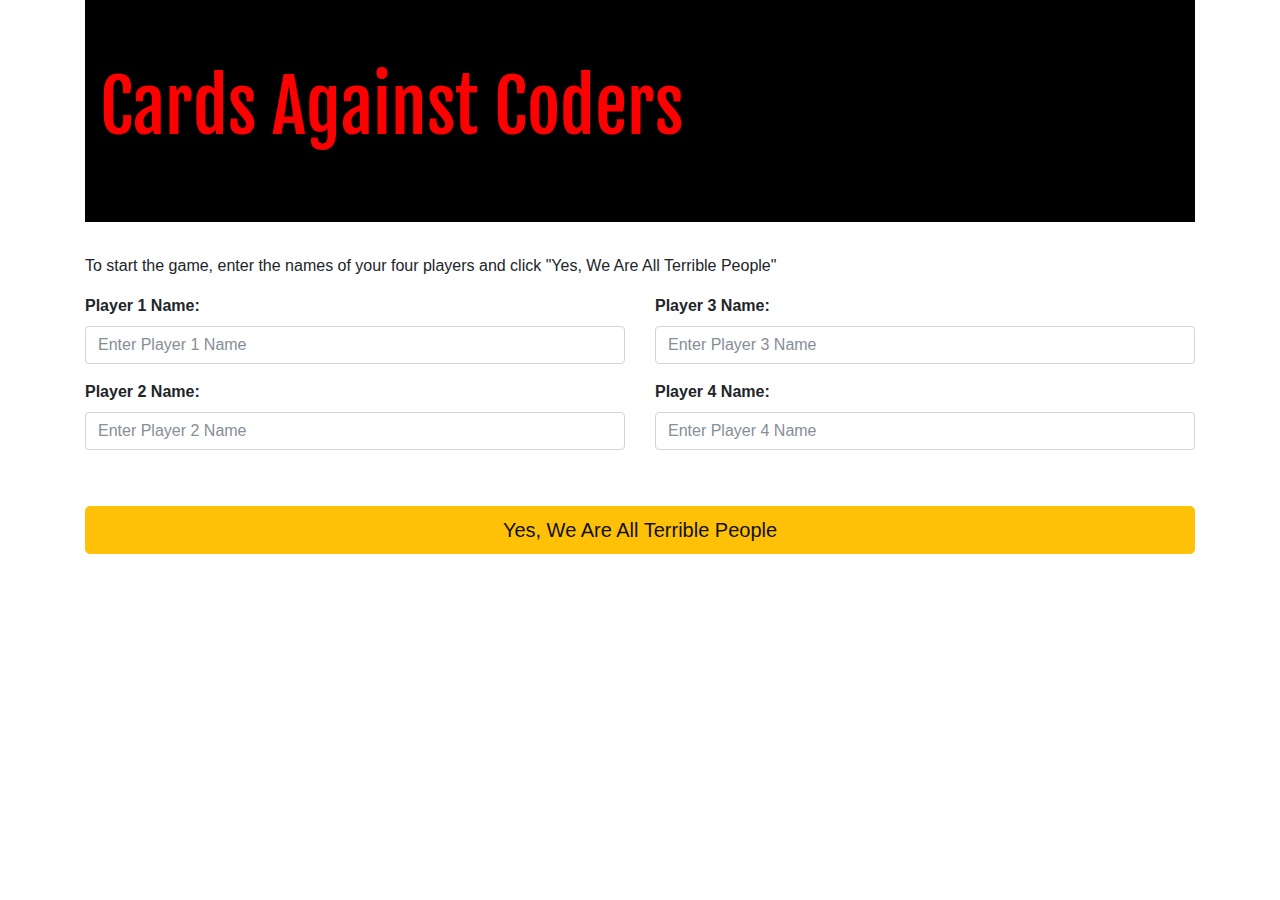
<file: index.html>
<!DOCTYPE html>
<html>
  <head>
    <link rel="stylesheet" href="css/bootstrap.css" type="text/css">
    <link rel="stylesheet" href="css/styles.css" type="text/css">
    <link href="https://fonts.googleapis.com/css?family=Titan+One" rel="stylesheet">
    <link href="https://fonts.googleapis.com/css?family=Fjalla+One" rel="stylesheet">
    <script type="text/javascript" src="js/jquery-3.2.1.js"></script>
    <script type="text/javascript" src="js/scripts.js"></script>
    <title>Cards Against Coders</title>
  </head>
  <body>
    <div class="container">
      <div class="jumbotron jumbotron-fluid">
        <div class="container">
          <h1 class="display-3">Cards Against Coders</h1>
        </div><!--jumbo container-->
      </div><!--jumbotron-->
    </div>
    <div class="container" id="load">
      <div id="start-view">
      <p class="body-text">To start the game, enter the names of your four players and click "Yes, We Are All Terrible People"</p>
        <form id="player-name">
          <div class="row">
            <div class="col">
              <div class="form-group">
                <label for="player1-name"><strong>Player 1 Name:</strong> </label>
                <input type="text" class="form-control" id="player1-name" placeholder="Enter Player 1 Name">
              </div>
              <div class="form-group">
                <label for="player2-name"><strong>Player 2 Name:</strong></label>
                <input type="text" class="form-control" id="player2-name" placeholder="Enter Player 2 Name">
              </div>
            </div>
            <div class="col">
              <div class="form-group">
                <label for="player3-name"><strong>Player 3 Name:</strong> </label>
                <input type="text" class="form-control" id="player3-name" placeholder="Enter Player 3 Name">
              </div>
              <div class="form-group">
                <label for="player4-name"><strong>Player 4 Name:</strong> </label>
                <input type="text" class="form-control" id="player4-name" placeholder="Enter Player 4 Name">
              </div>
            </div>
          </div>
          <button type="submit" id="start-game" class="btn btn-warning btn-lg btn-block">Yes, We Are All Terrible People</button>
        </form>
      </div><!--close start-->
    </div>

    <div class="container" id="game">
      <div id="score">
        <h3><center>Player Scoreboard</center></h3>
        <ul id="horizontal-list">
          <li class="score">Score for <span id="player-name-one"></span>: <span id="player1-score"></span></li>
          <li class="score">Score for <span id="player-name-two"></span>: <span id="player2-score"></span></li>
          <li class="score">Score for <span id="player-name-three"></span>: <span id="player3-score"></span></li>
          <li class="score">Score for <span id="player-name-four"></span>: <span id="player4-score"></span></li>
        </ul>
      </div><!--close score ID-->
      <div id="play-turn">
        <p class="body-text">Before we get started, all your players are over 18 and not easily offended, right? RIGHT?</p>
        <button class="btn btn-warning btn-block btn-lg" type="button" id="button-black-card-draw">Great, let's get started</button>
        <a href="sorry.html" class="btn btn-outline-warning btn-lg btn-block active" role="button">Actually, I'm a kid and/or easily offended</a></button>
      </div>
      <div id="black-card-draw">
        <div class="card black-card">
          <div class="card-body">
            <h5 class="black-card-title">Cards Against Coders</h5>
            <p class="card-text"><span id="black-card-content">Some text goes here</span></p>
          </div>
        </div>
      </div><!--close black card draw-->

      <div id="round-start-view">
        <button id="round-start" class="btn btn-warning btn-block btn-lg" type="button">That's your black card, let's draw some white cards!</button>
      </div>

      <div id="player-hand-view">
        <form id="player1-hand">
          <h2><span id="player1-name-display"></span>, pick your card</h2>
            <div class="row">
            <div class="card-deck">
              <div class="card whitecard">
                <div class="card-body">
                  <h4 class="card-title"><span id="player1-card-content-one">Card title</span></h4>
                  <div class="form-check">
                  <label class="form-check-label">
                    <input class="form-check-input" id="player1-one-card" type="radio" name="player1-hand">
                    Play this card
                  </label>
                </div>
                </div>
              </div>
              <div class="card whitecard">
                <div class="card-body">
                  <h4 class="card-title"><span id="player1-card-content-two">Card title</span></h4>
                  <div class="form-check">
                  <label class="form-check-label">
                    <input class="form-check-input" id="player1-two-card" type="radio" name="player1-hand">
                    Play this card
                  </label>
                </div>
                </div>
              </div>
              <div class="card whitecard">
                <div class="card-body">
                  <h4 class="card-title"><span id="player1-card-content-three">Card title</span></h4>
                  <div class="form-check">
                  <label class="form-check-label">
                    <input class="form-check-input" id="player1-three-card" type="radio" name="player1-hand">
                    Play this card
                  </label>
                </div>
              </div>
            </div>
            </div><!--card deck-->
          </div><!--top row of white cards-->
          <div class="row">

            <div class="card-deck">
              <div class="card whitecard">
                <div class="card-body">
                  <h4 class="card-title"><span id="player1-card-content-four">Card title</span></h4>
                  <div class="form-check">
                  <label class="form-check-label">
                    <input class="form-check-input" id="player1-four-card" type="radio" name="player1-hand">
                    Play this card
                  </label>
                  </div><!--formcheck-->
                </div><!--card body-->
              </div><!--card-->
              <div class="card whitecard">
                <div class="card-body">
                  <h4 class="card-title"><span id="player1-card-content-five">Card title</span></h4>
                  <div class="form-check">
                  <label class="form-check-label">
                    <input class="form-check-input" id="player1-five-card" type="radio" name="player1-hand">
                    Play this card
                  </label>
                </div><!--form check-->
              </div><!--card body-->
            </div><!--card-->
            <div class="card whitecard">
              <div class="card-body">
                <h4 class="card-title"><span id="player1-card-content-six">Card title</span></h4>
                <div class="form-check">
                <label class="form-check-label">
                  <input class="form-check-input" id="player1-six-card" type="radio" name="player1-hand">
                  Play this card
                </label>
                </div><!--form check-->
              </div><!--card body-->
            </div><!--card-->
          </div><!--card deck-->
          </div><!--end of bottom row-->
          <button type="submit" class="btn btn-warning btn-lg btn-block">Play that card you just picked</button>
        </form>
        <form id="player2-hand">
          <h2><span id="player2-name-display"></span>, pick your card</h2>
            <div class="row">

            <div class="card-deck">
              <div class="card whitecard">
                <div class="card-body">
                  <h4 class="card-title"><span id="player2-card-content-one">Card title</span></h4>
                  <div class="form-check">
                  <label class="form-check-label">
                    <input class="form-check-input" id="player2-one-card" type="radio" name="player2-hand">
                    Play this card
                  </label>
                </div>
                </div>
              </div>
              <div class="card whitecard">
                <div class="card-body">
                  <h4 class="card-title"><span id="player2-card-content-two">Card title</span></h4>
                  <div class="form-check">
                  <label class="form-check-label">
                    <input class="form-check-input" id="player2-two-card" type="radio" name="player2-hand">
                    Play this card
                  </label>
                </div>
                </div>
              </div>
              <div class="card whitecard">
                <div class="card-body">
                  <h4 class="card-title"><span id="player2-card-content-three">Card title</span></h4>
                  <div class="form-check">
                  <label class="form-check-label">
                    <input class="form-check-input" id="player2-three-card" type="radio" name="player2-hand">
                    Play this card
                  </label>
                </div>
              </div>
            </div>
            </div><!--card deck-->
          </div><!--top row of white cards-->
          <div class="row">

            <div class="card-deck">
              <div class="card whitecard">
                <div class="card-body">
                  <h4 class="card-title"><span id="player2-card-content-four">Card title</span></h4>
                  <div class="form-check">
                  <label class="form-check-label">
                    <input class="form-check-input" id="player2-four-card" type="radio" name="player2-hand">
                    Play this card
                  </label>
                  </div><!--formcheck-->
                </div><!--card body-->
              </div><!--card-->
              <div class="card whitecard">
                <div class="card-body">
                  <h4 class="card-title"><span id="player2-card-content-five">Card title</span></h4>
                  <div class="form-check">
                  <label class="form-check-label">
                    <input class="form-check-input" id="player2-five-card" type="radio" name="player2-hand">
                    Play this card
                  </label>
                </div><!--form check-->
              </div><!--card body-->
            </div><!--card-->
            <div class="card whitecard">
              <div class="card-body">
                <h4 class="card-title"><span id="player2-card-content-six">Card title</span></h4>
                <div class="form-check">
                <label class="form-check-label">
                  <input class="form-check-input" id="player2-six-card" type="radio" name="player2-hand">
                  Play this card
                </label>
                </div><!--form check-->
              </div><!--card body-->
            </div><!--card-->
          </div><!--card deck-->

          </div><!--end of bottom row-->
          <button type="submit" class="btn btn-warning btn-lg btn-block">Play that card you just picked</button>
        </form>
        <form id="player3-hand">
          <h2><span id="player3-name-display"></span>, pick your card</h2>
            <div class="row">

            <div class="card-deck">
              <div class="card whitecard">
                <div class="card-body">
                  <h4 class="card-title"><span id="player3-card-content-one">Card title</span></h4>
                  <div class="form-check">
                  <label class="form-check-label">
                    <input class="form-check-input" id="player3-one-card" type="radio" name="player3-hand">
                    Play this card
                  </label>
                </div>
                </div>
              </div>
              <div class="card whitecard">
                <div class="card-body">
                  <h4 class="card-title"><span id="player3-card-content-two">Card title</span></h4>
                  <div class="form-check">
                  <label class="form-check-label">
                    <input class="form-check-input" id="player3-two-card" type="radio" name="player3-hand">
                    Play this card
                  </label>
                </div>
                </div>
              </div>
              <div class="card whitecard">
                <div class="card-body">
                  <h4 class="card-title"><span id="player3-card-content-three">Card title</span></h4>
                  <div class="form-check">
                  <label class="form-check-label">
                    <input class="form-check-input" id="player3-three-card"type="radio" name="player3-hand">
                    Play this card
                  </label>
                </div>
              </div>
            </div>
            </div><!--card deck-->
          </div><!--top row of white cards-->
          <div class="row">

            <div class="card-deck">
              <div class="card whitecard">
                <div class="card-body">
                  <h4 class="card-title"><span id="player3-card-content-four">Card title</span></h4>
                  <div class="form-check">
                  <label class="form-check-label">
                    <input class="form-check-input" id="player3-four-card" type="radio" name="player3-hand">
                    Play this card
                  </label>
                  </div><!--formcheck-->
                </div><!--card body-->
              </div><!--card-->
              <div class="card whitecard">
                <div class="card-body">
                  <h4 class="card-title"><span id="player3-card-content-five">Card title</span></h4>
                  <div class="form-check">
                  <label class="form-check-label">
                    <input class="form-check-input" id="player3-five-card" type="radio" name="player3-hand">
                    Play this card
                  </label>
                </div><!--form check-->
              </div><!--card body-->
            </div><!--card-->
            <div class="card whitecard">
              <div class="card-body">
                <h4 class="card-title"><span id="player3-card-content-six">Card title</span></h4>
                <div class="form-check">
                <label class="form-check-label">
                  <input class="form-check-input" id="player3-six-card" type="radio" name="player3-hand">
                  Play this card
                </label>
                </div><!--form check-->
              </div><!--card body-->
            </div><!--card-->
          </div><!--card deck-->

          </div><!--end of bottom row-->
          <button type="submit" id="play-your-card" class="btn btn-warning btn-lg btn-block">Play that card you just picked</button>
        </form>
        <form id="player4-hand">
          <h2><span id="player4-name-display"></span>, pick your card</h2>
            <div class="row">

            <div class="card-deck">
              <div class="card whitecard">
                <div class="card-body">
                  <h4 class="card-title"><span id="player4-card-content-one">Card title</span></h4>
                  <div class="form-check">
                  <label class="form-check-label">
                    <input class="form-check-input" id="player4-one-card" type="radio" name="player4-hand">
                    Play this card
                  </label>
                </div>
                </div>
              </div>
              <div class="card whitecard">
                <div class="card-body">
                  <h4 class="card-title"><span id="player4-card-content-two">Card title</span></h4>
                  <div class="form-check">
                  <label class="form-check-label">
                    <input class="form-check-input" id="player4-two-card" type="radio" name="player4-hand">
                    Play this card
                  </label>
                </div>
                </div>
              </div>
              <div class="card whitecard">
                <div class="card-body">
                  <h4 class="card-title"><span id="player4-card-content-three">Card title</span></h4>
                  <div class="form-check">
                  <label class="form-check-label">
                    <input class="form-check-input" id="player4-three-card" type="radio" name="player4-hand">
                    Play this card
                  </label>
                </div>
              </div>
            </div>
            </div><!--card deck-->
          </div><!--top row of white cards-->
          <div class="row">

            <div class="card-deck">
              <div class="card whitecard">
                <div class="card-body">
                  <h4 class="card-title"><span id="player4-card-content-four">Card title</span></h4>
                  <div class="form-check">
                  <label class="form-check-label">
                    <input class="form-check-input" id="player4-four-card" type="radio" name="player4-hand">
                    Play this card
                  </label>
                  </div><!--formcheck-->
                </div><!--card body-->
              </div><!--card-->
              <div class="card whitecard">
                <div class="card-body">
                  <h4 class="card-title"><span id="player4-card-content-five">Card title</span></h4>
                  <div class="form-check">
                  <label class="form-check-label">
                    <input class="form-check-input" id="player4-five-card"type="radio" name="player4-hand">
                    Play this card
                  </label>
                </div><!--form check-->
              </div><!--card body-->
            </div><!--card-->
            <div class="card whitecard">
              <div class="card-body">
                <h4 class="card-title"><span id="player4-card-content-six">Card title</span></h4>
                <div class="form-check">
                <label class="form-check-label">
                  <input class="form-check-input" id="player4-six-card" type="radio" name="player4-hand">
                  Play this card
                </label>
                </div><!--form check-->
              </div><!--card body-->
            </div><!--card-->
          </div><!--card deck-->

          </div><!--end of bottom row-->
          <button type="submit" id="play-your-card" class="btn btn-warning btn-lg btn-block">Play that card you just picked</button>
        </form>
      </div><!--close player hand-->

      <div id="winner-pick-view">
        <form id="winner-pick">
          <div class="row">
            <div class="card-deck">
              <div class="card hide" id="card-one">
                <div class="card-body">
                  <h4 class="card-title"><span id="played-white-card-one">Card title</span></h4>
                  <div class="form-check">
                  <label class="form-check-label">
                    <input class="form-check-input" type="radio" name="player-hand-selected" value="1">
                    Play this card
                  </label>
                  </div><!--formcheck-->
                </div><!--card body-->
              </div><!--card-->
              <div class="card hide" id="card-two">
                <div class="card-body">
                  <h4 class="card-title"><span id="played-white-card-two">Card title</span></h4>
                  <div class="form-check">
                  <label class="form-check-label">
                    <input class="form-check-input" type="radio" name="player-hand-selected" value="2">
                    Play this card
                  </label>
                </div><!--form check-->
              </div><!--card body-->
            </div><!--card-->
            <div class="card hide" id="card-three">
              <div class="card-body">
                <h4 class="card-title"><span id="played-white-card-three">Card title</span></h4>
                <div class="form-check">
                <label class="form-check-label">
                  <input class="form-check-input" type="radio" name="player-hand-selected" value="3">
                  Play this card
                </label>
                </div><!--form check-->
              </div><!--card body-->
            </div><!--card-->
            <div class="card hide" id="card-four">
              <div class="card-body">
                <h4 class="card-title"><span id="played-white-card-four">Card title</span></h4>
                <div class="form-check">
                <label class="form-check-label">
                  <input class="form-check-input" type="radio" name="player-hand-selected" value="4">
                  Play this card
                </label>
                </div><!--form check-->
              </div><!--card body-->
            </div><!--card-->
          </div><!--card deck-->

          </div><!--end of bottom row-->
          <button type="submit" id="judge-your-card" class="btn btn-warning btn-lg btn-block">Black card holder - pick your winner</button>
        </form>
      </div><!--close winner pick-->

      <div class="hooray">
       <img src="img/winner.gif" alt="Gif of SNL news skit with Angela Merkel cheering 'I am the winner'." id="SNL">
       <p id="winner-declaration">It looks like <span id="winner-name"></span> is the winner! Try harder next time, <span id="losers"></span>!</p>
      </div>

      <br>
      <div id="play-next-round-view">
        <button type="button" id="play-next-round" class="btn btn-warning btn-lg btn-block">Play The Next Hand</button>
      </div>
    </div><!--close container-->
  </body>
</html>
</file>
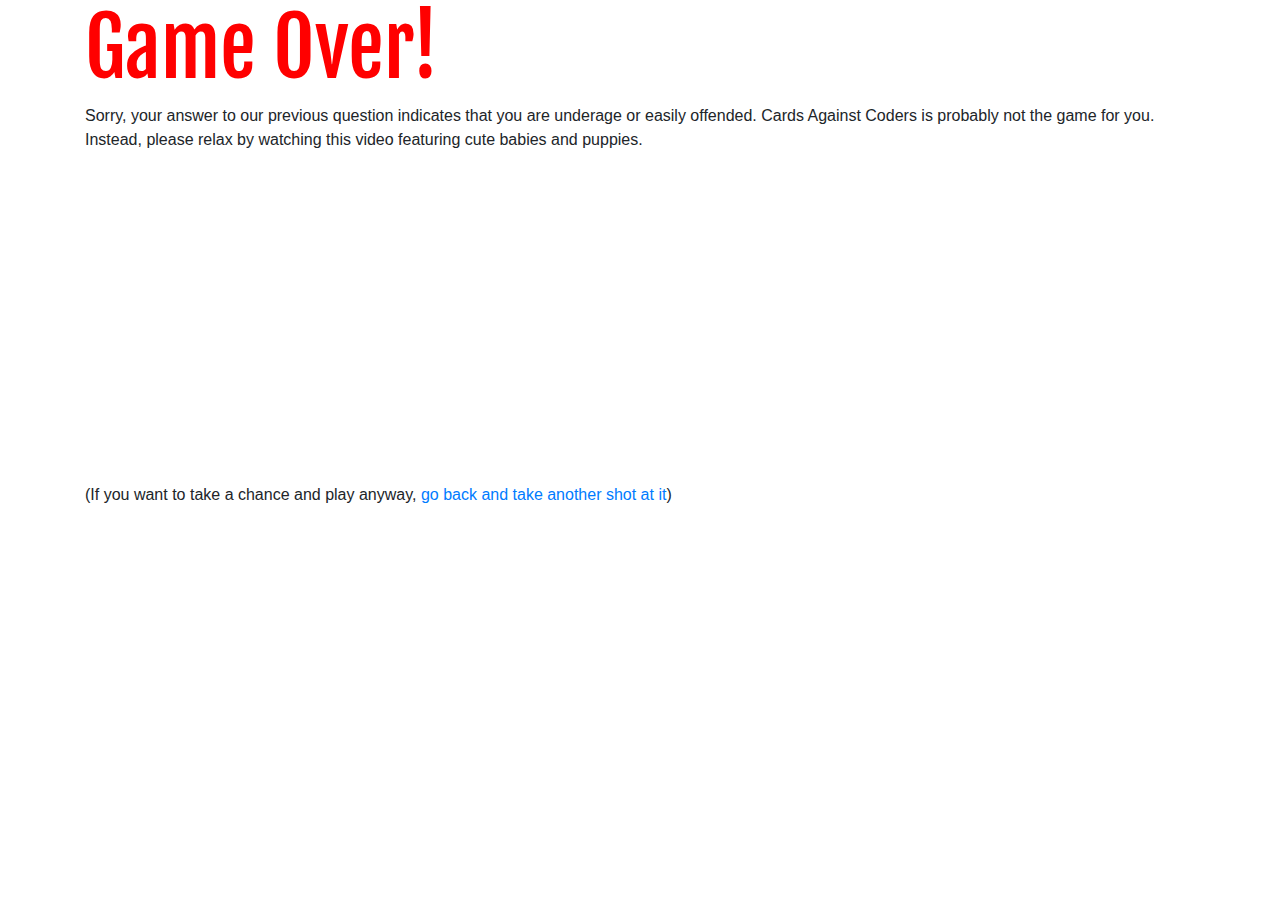
<file: sorry.html>
<!DOCTYPE html>
<html>
  <head>
    <link rel="stylesheet" href="css/bootstrap.css" type="text/css">
    <link rel="stylesheet" href="css/styles.css" type="text/css">
    <link href="https://fonts.googleapis.com/css?family=Titan+One" rel="stylesheet">
    <link href="https://fonts.googleapis.com/css?family=Fjalla+One" rel="stylesheet">
    <script type="text/javascript" src="js/jquery-3.2.1.js"></script>
    <script type="text/javascript" src="js/scripts.js"></script>
    <title>Sorry!</title>
  </head>
  <body>
    <div class="container">
      <h1>Game Over!</h1>
      <p class="body-text">Sorry, your answer to our previous question indicates that you are underage or easily offended. Cards Against Coders is probably not the game for you. Instead, please relax by watching this video featuring cute babies and puppies.</p>

      <div class="iframe">
        <iframe align="middle" width="560" height="315" src="https://www.youtube.com/embed/p336IIjZCl8" frameborder="0" allowfullscreen></iframe>
      </div>

      <p class="body-text">(If you want to take a chance and play anyway, <a href="index.html">go back and take another shot at it</a>)

    </div><!--close container-->

  </body>
</html>
</file>
<file: css/styles.css>
#game, #winner-pick-view, #black-card-draw, #round-start-view, #player1-hand, #player2-hand, #player3-hand, #player4-hand, .hide {
  display: none;
}

h1 {
  /*font-family: 'Titan One', cursive;*/
  color: red;
  font-size: 80px;
  font-family: 'Fjalla One', sans-serif;
}

.jumbotron {
  background-color: black;
}

.score {
  font-weight: bold;
  color: #d74133;
  font-size: 20px;
}

h2 {
  font-family: 'Fjalla One', sans-serif;
  font-size: 30px;
  color: red;
  margin-top: 20px;
}

#score {
  background-color: red;
  padding: 1em;
  margin: 2em;
}

#score ul {
  list-style-type: none;
  margin: 0;
  padding: 0;
  text-align: center;
}

#score ul li {
  display: inline;
  padding: .2em 1em;
  color: black;
  background-color: white;
  font-size: 18px;
  border-style: dashed;
  border-width: thin;
  border-color: black;
}

.btn-warning {
  margin-top: 2em;
  margin-bottom: 2em;
}

.black-card {
  background-color: #1e2532;
  color: #ffffff;
  width: 50%;
  height: 400px;
  margin: auto;
}

.card-text {
  font-size: 30px;
}

.black-card-title {
  border-bottom-width: 1px;
  border-bottom-style: solid;
  text-align: center;
}

.name-display {
  font-family: 'Fjalla One', sans-serif;
}

.card {
  border-radius: 10px;
  margin-top: 20px;
}

.whitecard {
  width: 335px;
}

.hooray {
  font-size: 50px;
  font-family: 'Fjalla One', sans-serif;

}

#SNL  {
  width: 100%;
=======
.body-text {
  font-size: 20px;
  font-weight: bold;
  text-align: center;
  margin-top: 20px;
}

.sorry {
  background-color: pink;
}

.iframe {
    display: flex;
    align-items: center;
    justify-content: center;
    margin-top: 40px;
}
</file>
